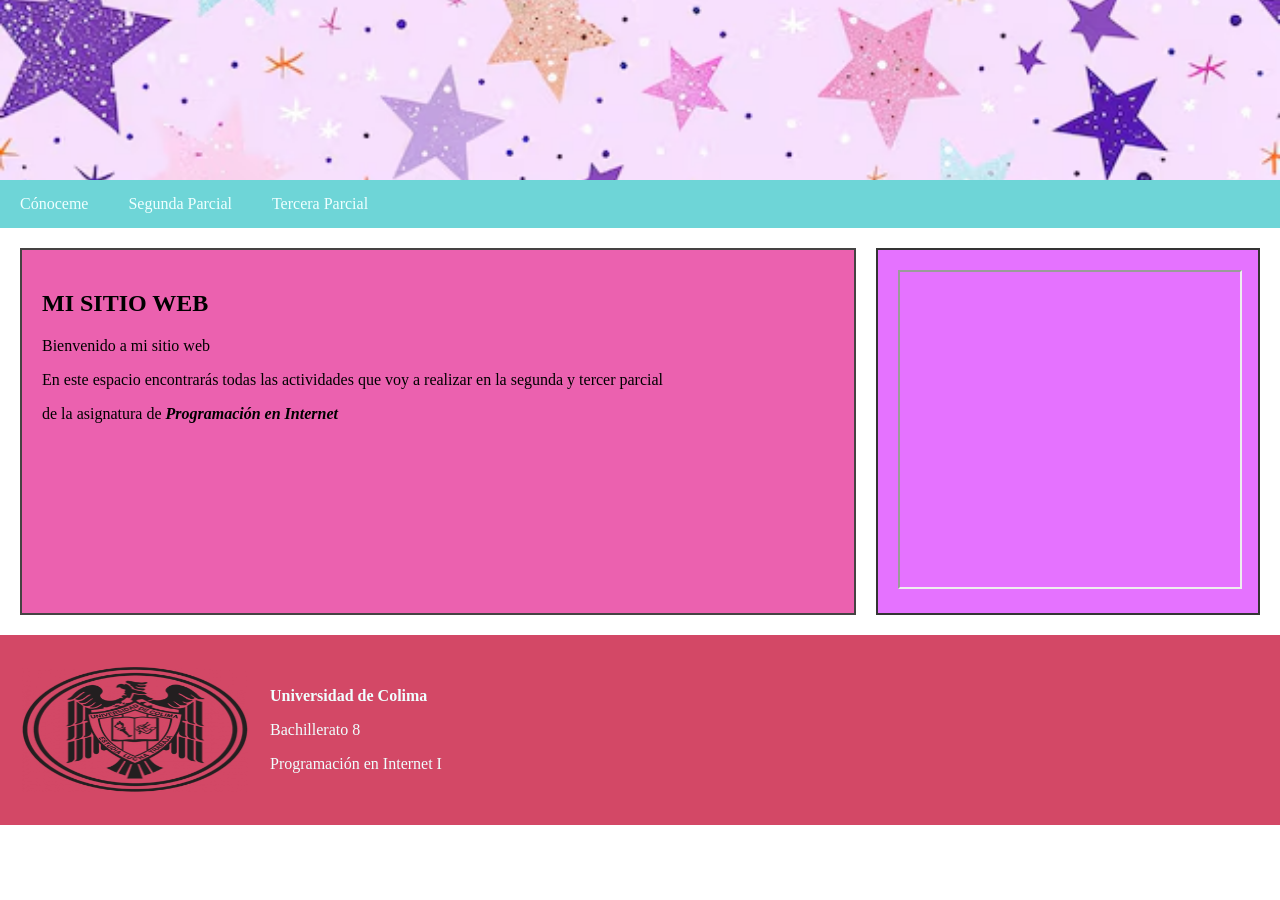
<file: index.html>
<!DOCTYPE html>
<html lang="es">
<head>
    <meta charset="UTF-8">
    <title>Mi Sitio Web</title>
    <link rel="stylesheet" href="estilos.css">
</head>
<body>
    <header><img src="fondo.avif" alt="Fondo de encabezado">
    </header>

    <nav>
        <ul>
            <li> <a href="#">Cónoceme</a>
                <ul>
                    <li><a href="informacion.html">Información personal</a></li>
                    <li><a href="pasatiempos.html">Pasatiempos</a></li>
                </ul>
            </li>

             <li>
    <a href="#">Segunda Parcial</a>
    <ul>
        <li><a href="practica1.html">Práctica uno</a></li>
        <li><a href="posiciones.html">Posiciones</a></li>
        <li><a href="mimundodigital.html">Mi mundo digital</a></li>
        <li><a href="practica-posiciones.html">Práctica de posiciones</a></li>
        <li><a href="comunidad.html">Comunidad digital</a></li>
        <li><a href="temperaturas.html">Conversor de temperaturas</a></li>
    </ul>
</li>

<li><a href="#">Tercera Parcial</a>
                <ul>
                    <li><a href="calificaciones.html">Sistema de calificaciones</a></li>
                </ul>
            </li>
        </ul>
    </nav>
    <section>
        <aside class="principal">
        <h2>MI SITIO WEB</h2>
        <p>Bienvenido a mi sitio web</p>
        <p>En este espacio encontrarás todas las actividades que voy a realizar en la segunda y tercer parcial</p>
        <p> de la asignatura de <b><i>Programación en Internet</i></b>
        </p>
        </aside>
        <aside class="secundario">
            <iframe 
            width ="100%" 
            height="315" 
            src="https://www.youtube.com/?app=desktop&hl=es"
            title="Video de youtube"
></iframe>
        </aside>
    </section>
    <footer>
        <img src="logo-udc.png">

        <div> 
        <p><strong>Universidad de Colima</strong></p>
        <p>Bachillerato 8</p>
        <p>Programación en Internet I</p>
        </div>
    </footer>
</body>
</html>
</file>
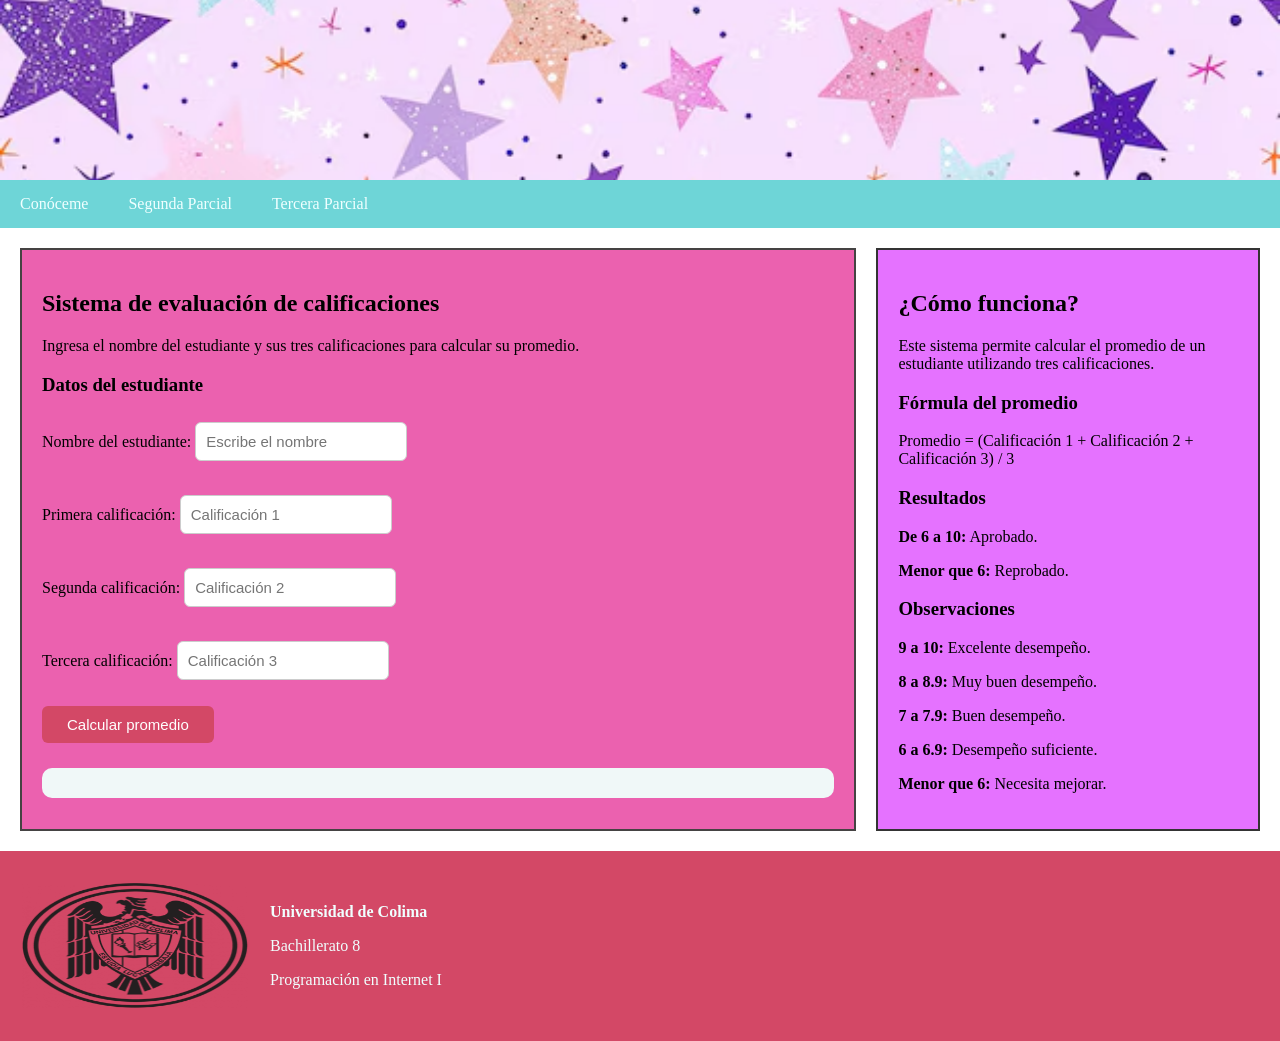
<file: calificaciones.html>
<!DOCTYPE html>
<html lang="es">
<head>
    <meta charset="UTF-8">
    <title>Sistema de evaluación de calificaciones</title>
    <link rel="stylesheet" href="estilos.css">
</head>
<body>

    <header>
        <img src="fondo.avif" alt="Fondo de encabezado">
    </header>

    <nav>
        <ul>
            <li>
                <a href="#">Conóceme</a>
                <ul>
                    <li><a href="informacion.html">Información personal</a></li>
                    <li><a href="pasatiempos.html">Pasatiempos</a></li>
                </ul>
            </li>

            <li>
                <a href="#">Segunda Parcial</a>
                <ul>
                    <li><a href="practica1.html">Práctica uno</a></li>
                    <li><a href="posiciones.html">Posiciones</a></li>
                    <li><a href="mimundodigital.html">Mi mundo digital</a></li>
                    <li><a href="practica-posiciones.html">Práctica de posiciones</a></li>
                    <li><a href="comunidad.html">Comunidad digital</a></li>
                    <li><a href="temperaturas.html">Conversor de temperaturas</a></li>
                </ul>
            </li>

            <li>
                <a href="#">Tercera Parcial</a>
                <ul>
                    <li><a href="calificaciones.html">Sistema de calificaciones</a></li>
                </ul>
            </li>
        </ul>
    </nav>

    <section>

        <aside class="principal">

            <h2>Sistema de evaluación de calificaciones</h2>

            <p>
                Ingresa el nombre del estudiante y sus tres
                calificaciones para calcular su promedio.
            </p>

            <h3>Datos del estudiante</h3>

            <label for="nombre">Nombre del estudiante:</label>
            <input type="text" id="nombre"
                   placeholder="Escribe el nombre">

            <br><br>

            <label for="calificacion1">Primera calificación:</label>
            <input type="number" id="calificacion1"
                   placeholder="Calificación 1" min="0" max="10" step="any">

            <br><br>

            <label for="calificacion2">Segunda calificación:</label>
            <input type="number" id="calificacion2"
                   placeholder="Calificación 2" min="0" max="10" step="any">

            <br><br>

            <label for="calificacion3">Tercera calificación:</label>
            <input type="number" id="calificacion3"
                   placeholder="Calificación 3" min="0" max="10" step="any">

            <br><br>

            <button onclick="calcularPromedio()">
                Calcular promedio
            </button>

            <div id="resultado"></div>

        </aside>

        <aside class="secundario">

            <h2>¿Cómo funciona?</h2>

            <p>
                Este sistema permite calcular el promedio
                de un estudiante utilizando tres calificaciones.
            </p>

            <h3>Fórmula del promedio</h3>

            <p>
                Promedio = (Calificación 1 + Calificación 2 +
                Calificación 3) / 3
            </p>

            <h3>Resultados</h3>

            <p><b>De 6 a 10:</b> Aprobado.</p>
            <p><b>Menor que 6:</b> Reprobado.</p>

            <h3>Observaciones</h3>

            <p><b>9 a 10:</b> Excelente desempeño.</p>
            <p><b>8 a 8.9:</b> Muy buen desempeño.</p>
            <p><b>7 a 7.9:</b> Buen desempeño.</p>
            <p><b>6 a 6.9:</b> Desempeño suficiente.</p>
            <p><b>Menor que 6:</b> Necesita mejorar.</p>

        </aside>

    </section>

    <footer>
        <img src="logo-udc.png" alt="Logo de la Universidad de Colima">

        <div>
            <p><strong>Universidad de Colima</strong></p>
            <p>Bachillerato 8</p>
            <p>Programación en Internet I</p>
        </div>
    </footer>

    <script src="calificaciones.js"></script>

</body>
</html>
</file>
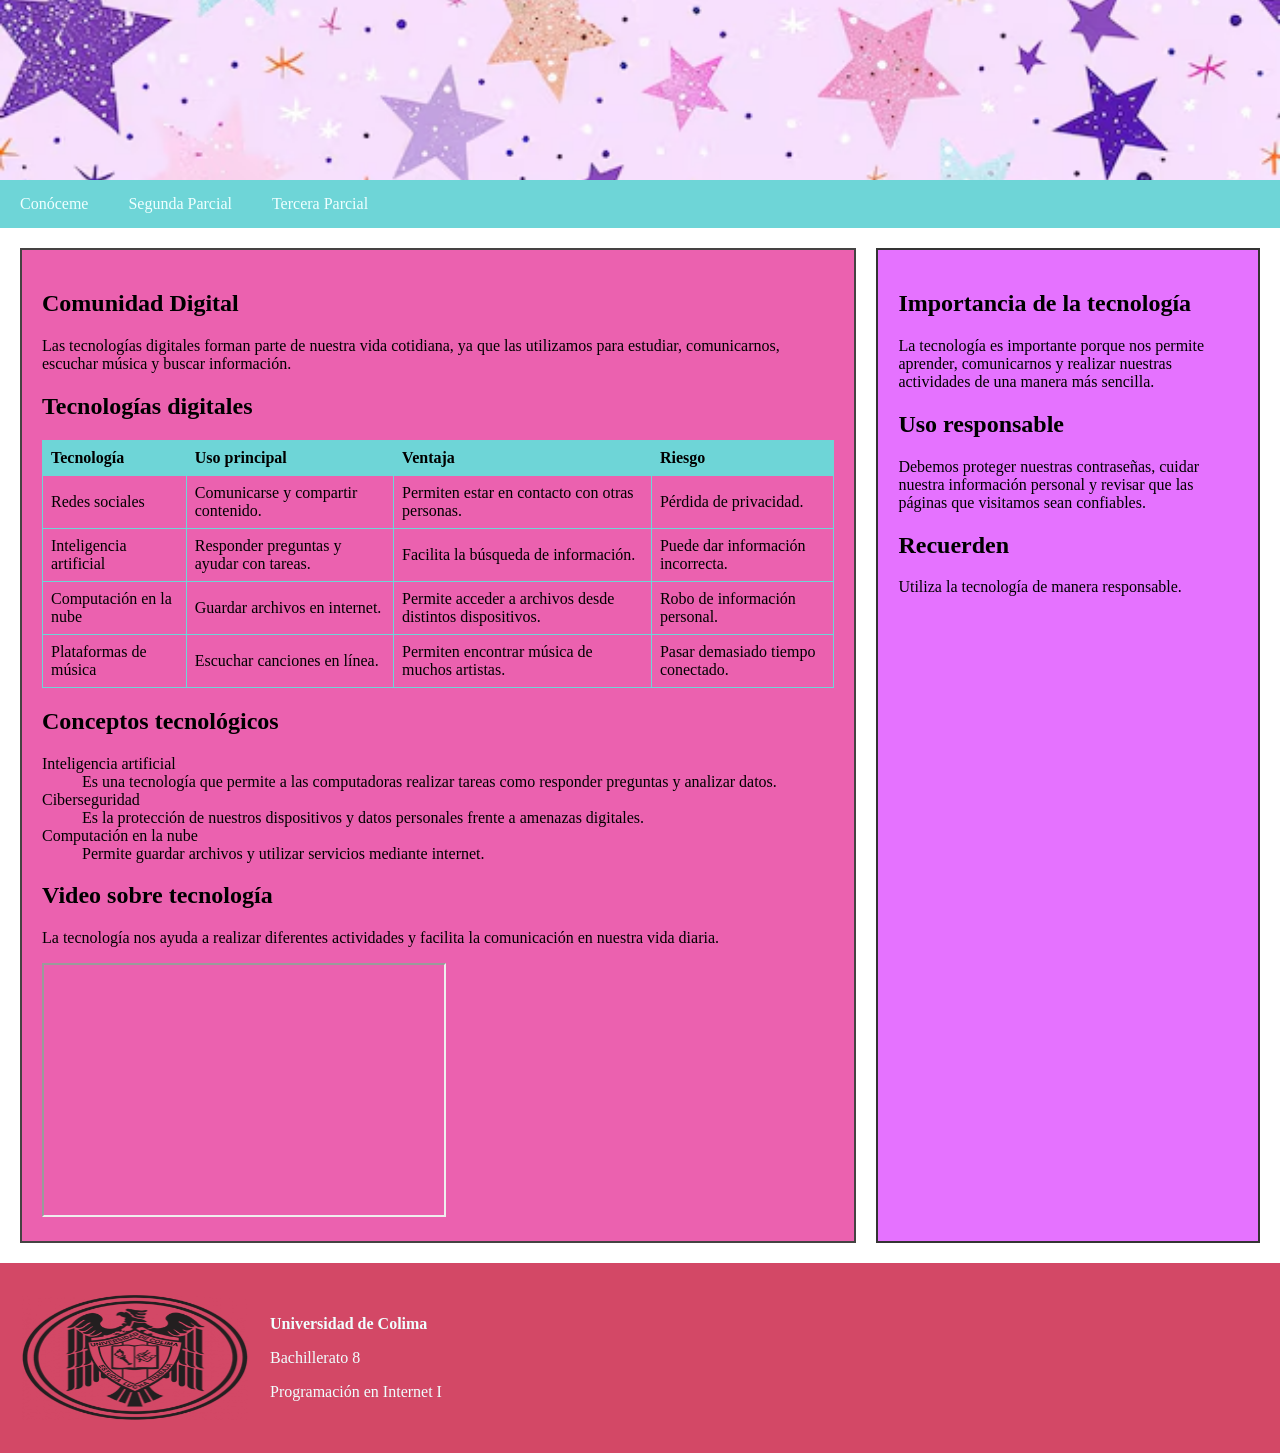
<file: comunidad.html>
<!DOCTYPE html>
<html lang="es">
<head>
    <meta charset="UTF-8">
    <title>Comunidad digital</title>
    <link rel="stylesheet" href="estilos.css">
    </head>
<body>

    <header>
        <img src="fondo.avif">
    </header>

    <nav>
        <ul>
            <li>
                <a href="#">Conóceme</a>
                <ul>
                    <li><a href="informacion.html">Información personal</a></li>
                    <li><a href="pasatiempos.html">Pasatiempos</a></li>
                </ul>
            </li>

            <li>
                <a href="#">Segunda Parcial</a>
                <ul>
                    <li><a href="practica1.html">Práctica uno</a></li>
                    <li><a href="posiciones.html">Posiciones</a></li>
                    <li><a href="mimundodigital.html">Mi mundo digital</a></li>
                    <li><a href="practica-posiciones.html">Práctica de posiciones</a></li>
                    <li><a href="comunidad.html">Comunidad digital</a></li>
                    <li><a href="temperaturas.html">Conversor de temperaturas</a></li>
                </ul>
            </li>

            <li>
                <a href="#">Tercera Parcial</a>
                <ul>
                    <li><a href="calificaciones.html">Sistema de calificaciones</a></li>
                </ul>
            </li>
        </ul>
    </nav>

    <section>

        <aside class="principal">

            <h2>Comunidad Digital</h2>

            <p>
                Las tecnologías digitales forman parte de nuestra vida
                cotidiana, ya que las utilizamos para estudiar, comunicarnos,
                escuchar música y buscar información.
            </p>

            <h2>Tecnologías digitales</h2>

            <table>
                <tr>
                    <th>Tecnología</th>
                    <th>Uso principal</th>
                    <th>Ventaja</th>
                    <th>Riesgo</th>
                </tr>

                <tr>
                    <td>Redes sociales</td>
                    <td>Comunicarse y compartir contenido.</td>
                    <td>Permiten estar en contacto con otras personas.</td>
                    <td>Pérdida de privacidad.</td>
                </tr>

                <tr>
                    <td>Inteligencia artificial</td>
                    <td>Responder preguntas y ayudar con tareas.</td>
                    <td>Facilita la búsqueda de información.</td>
                    <td>Puede dar información incorrecta.</td>
                </tr>

                <tr>
                    <td>Computación en la nube</td>
                    <td>Guardar archivos en internet.</td>
                    <td>Permite acceder a archivos desde distintos dispositivos.</td>
                    <td>Robo de información personal.</td>
                </tr>

                <tr>
                    <td>Plataformas de música</td>
                    <td>Escuchar canciones en línea.</td>
                    <td>Permiten encontrar música de muchos artistas.</td>
                    <td>Pasar demasiado tiempo conectado.</td>
                </tr>
            </table>

            <h2>Conceptos tecnológicos</h2>

            <dl>
                <dt>Inteligencia artificial</dt>
                <dd>
                    Es una tecnología que permite a las computadoras
                    realizar tareas como responder preguntas y analizar datos.
                </dd>

                <dt>Ciberseguridad</dt>
                <dd>
                    Es la protección de nuestros dispositivos y datos
                    personales frente a amenazas digitales.
                </dd>

                <dt>Computación en la nube</dt>
                <dd>
                    Permite guardar archivos y utilizar servicios
                    mediante internet.
                </dd>
            </dl>

            <h2>Video sobre tecnología</h2>

            <p>
                La tecnología nos ayuda a realizar diferentes actividades
                y facilita la comunicación en nuestra vida diaria.
            </p>

            <iframe
                 width="400"
                height="250"
                src="https://www.youtube.com/embed/t0r__0KzJMs"
                title="Video sobre tecnología"
                 allowfullscreen>
            </iframe>

        </aside>

        <aside class="secundario">

            <h2>Importancia de la tecnología</h2>

            <p>
                La tecnología es importante porque nos permite aprender,
                comunicarnos y realizar nuestras actividades de una manera
                más sencilla.
            </p>

            <h2>Uso responsable</h2>

            <p>
                Debemos proteger nuestras contraseñas, cuidar nuestra
                información personal y revisar que las páginas que
                visitamos sean confiables.
            </p>

            <h2>Recuerden</h2>

            <p>Utiliza la tecnología de manera responsable.</p>

        </aside>

    </section>

    <footer>
        <img src="logo-udc.png">

        <div>
            <p><strong>Universidad de Colima</strong></p>
            <p>Bachillerato 8</p>
            <p>Programación en Internet I</p>
        </div>
    </footer>

</body>
</html>
</file>
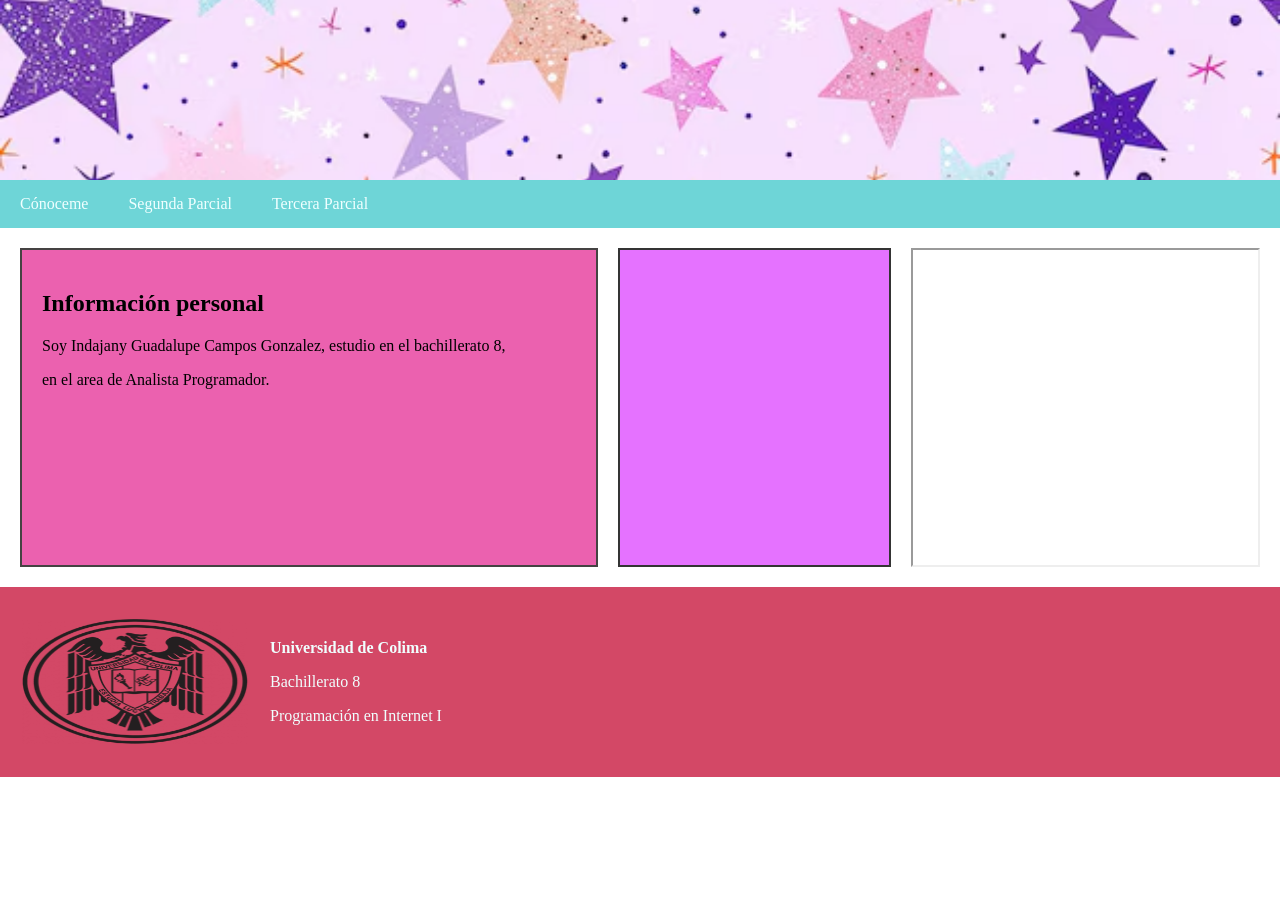
<file: informacion.html>
<!DOCTYPE html>
<html lang="es">
<head>
    <meta charset="UTF-8">
    <title>Mi Sitio Web</title>
    <link rel="stylesheet" href="estilos.css">
</head>
<body>
    <header>
        <img src="fondo.avif">
    </header>
    
    <nav>
        <ul>
            <li> <a href="#">Cónoceme</a>
                <ul>
                    <li><a href="informacion.html">Información personal</a></li>
                    <li><a href="pasatiempos.html">Pasatiempos</a></li>
                </ul>
            </li>
                <li>
                <a href="#">Segunda Parcial</a>
                <ul>
                    <li><a href="practica1.html">Práctica uno</a></li>
                    <li><a href="posiciones.html">Posiciones</a></li>
                    <li><a href="mimundodigital.html">Mi mundo digital</a></li>
                    <li><a href="practica-posiciones.html">Práctica de posiciones</a></li>
                    <li><a href="comunidad.html">Comunidad digital</a></li>
                    <li><a href="temperaturas.html">Conversor de temperaturas</a></li>
                </ul>
            </li>

             <li>
                <a href="#">Tercera Parcial</a>
                <ul>
                    <li><a href="calificaciones.html">Sistema de calificaciones</a></li>
                </ul>
            </li>
        </ul>
    </nav>
    <section>
        <aside class="principal">
        <h2>Información personal</h2>
        <p>Soy Indajany Guadalupe Campos Gonzalez, estudio en el bachillerato 8,</p>
        <p>en el area de Analista Programador.</p>
        </aside>
        
        <aside class="secundario"></aside>
          <iframe width="560" 
          height="315" 
          src="https://share.google/jMDInd20X3bd86Jad" 
          title="Video de youtube"></iframe>
        
    </section>
    <footer>
        <img src="logo-udc.png">

        <div> 
        <p><strong>Universidad de Colima</strong></p>
        <p>Bachillerato 8</p>
        <p>Programación en Internet I</p>
        </div>
    </footer>
</body>
</html>
</file>
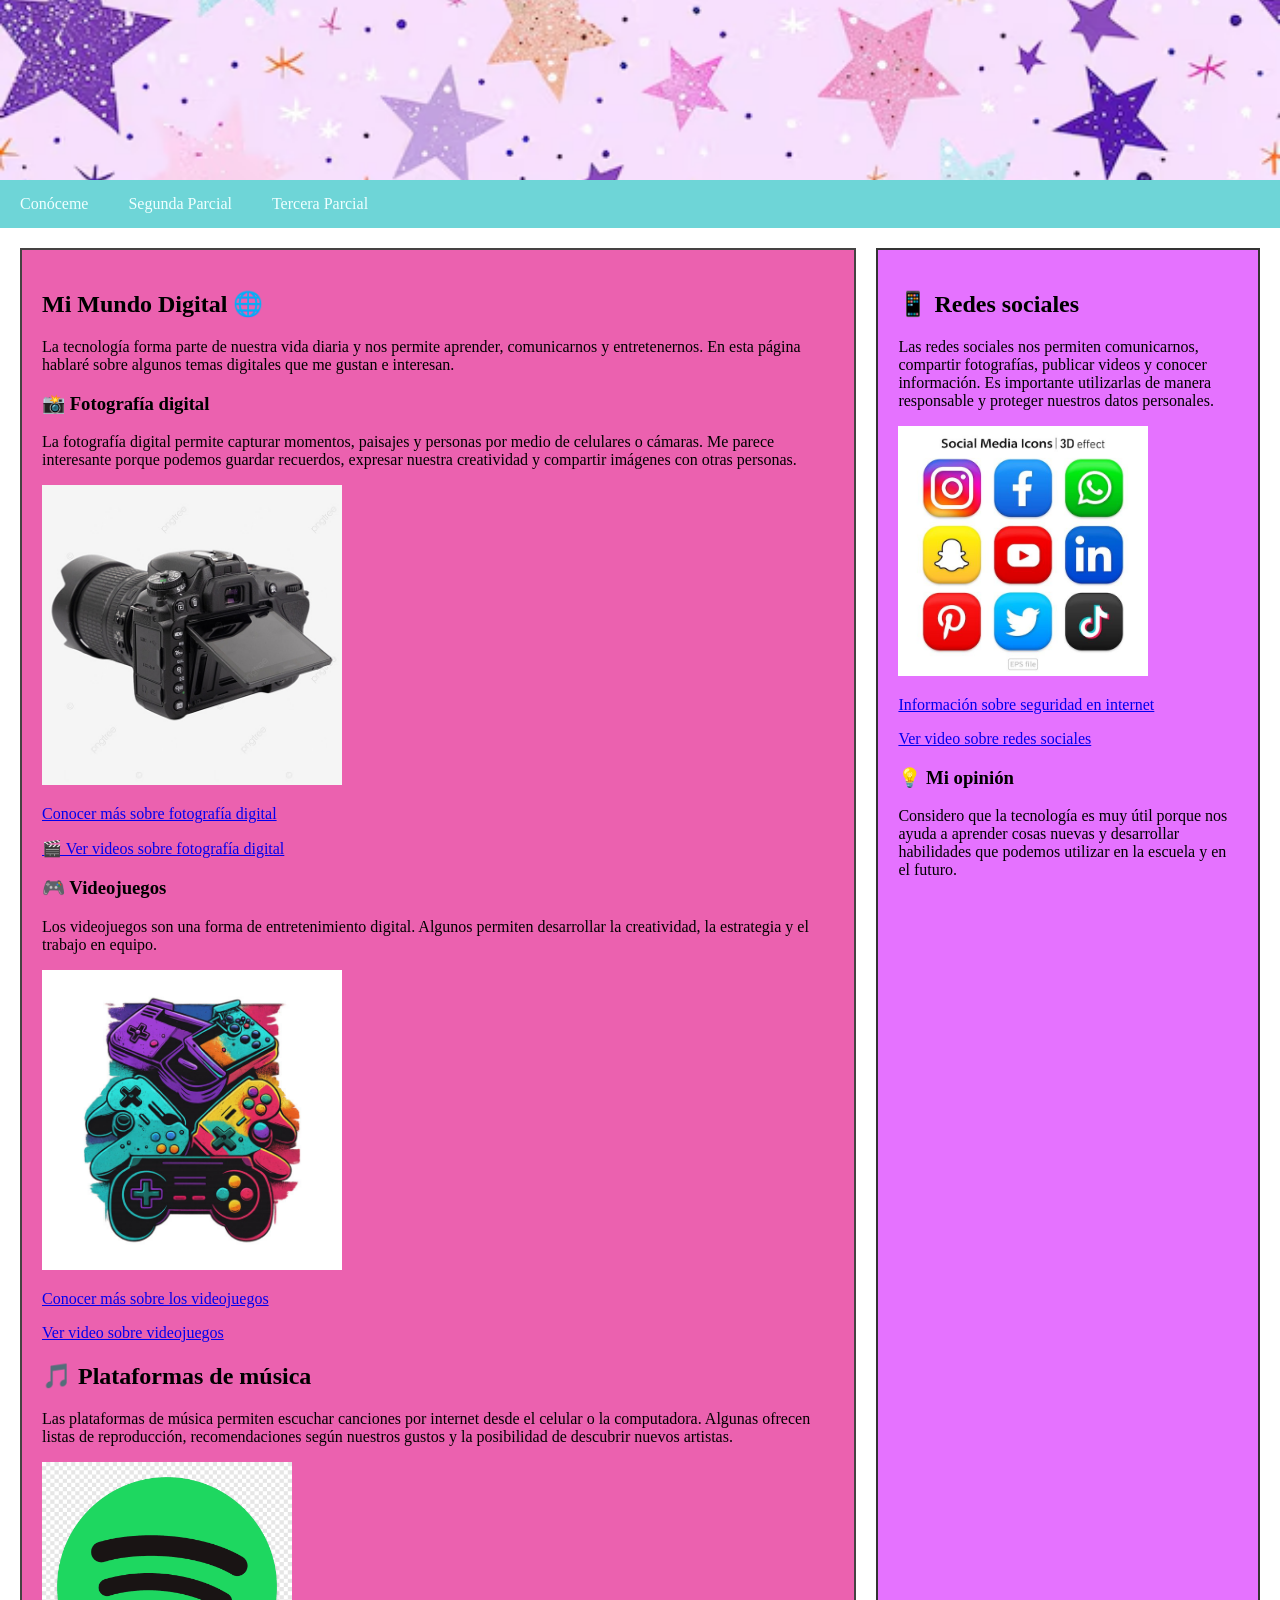
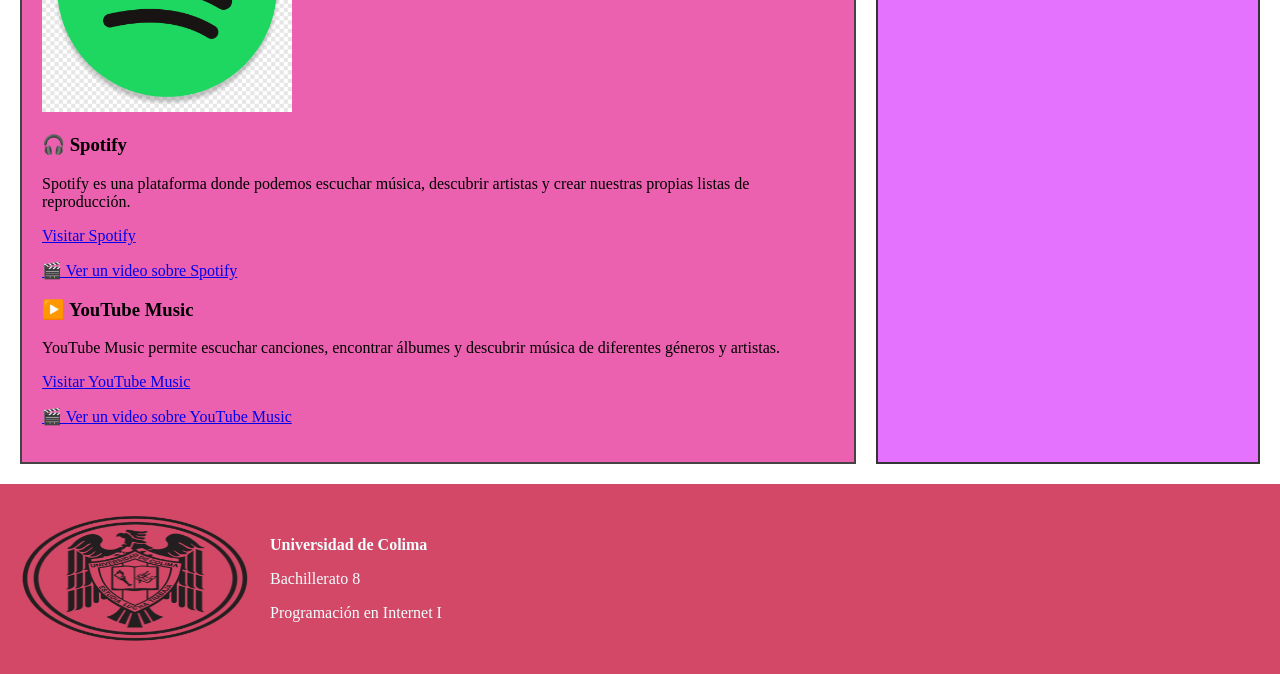
<file: mimundodigital.html>
<!DOCTYPE html> 
<html lang="es">

<head>
    <meta charset="UTF-8">
    <title>Mi Sitio Web</title>
    <link rel="stylesheet" href="estilos.css">
</head>
<body>
    <header>
        <img src="fondo.avif">
    </header>

    <nav>
        <ul>
            <li>
                <a href="#">Conóceme</a>
                <ul>
                    <li><a href="informacion.html">Información personal</a></li>
                    <li><a href="pasatiempos.html">Pasatiempos</a></li>
                </ul>
            </li>

            <li>
                <a href="#">Segunda Parcial</a>
                <ul>
                    <li><a href="practica1.html">Práctica uno</a></li>
                    <li><a href="posiciones.html">Posiciones</a></li>
                    <li><a href="mimundodigital.html">Mi mundo digital</a></li>
                    <li><a href="practica-posiciones.html">Práctica de posiciones</a></li>
                    <li><a href="comunidad.html">Comunidad digital</a></li>
                    <li><a href="temperaturas.html">Conversor de temperaturas</a></li>
                </ul>
            </li>

             <li>
                <a href="#">Tercera Parcial</a>
                <ul>
                    <li><a href="calificaciones.html">Sistema de calificaciones</a></li>
                </ul>
            </li>
        </ul>
    </nav>

    <section>

        <aside class="principal">

            <h2>Mi Mundo Digital 🌐</h2>
            <p>
                La tecnología forma parte de nuestra vida diaria y nos
                permite aprender, comunicarnos y entretenernos.
                En esta página hablaré sobre algunos temas digitales
                que me gustan e interesan.
            </p>

             <h3>📸 Fotografía digital</h3>

            <p>
                La fotografía digital permite capturar momentos,
                paisajes y personas por medio de celulares o cámaras.
                Me parece interesante porque podemos guardar recuerdos,
                expresar nuestra creatividad y compartir imágenes
                con otras personas.
            </p>

            <img
                src="camara.png"
                alt="Cámara para fotografía digital"
                width="300">

            <p>
                <a href="https://www.adobe.com/es/creativecloud/photography/discover/digital-photography.html"
                   target="_blank">
                    Conocer más sobre fotografía digital
                </a>
            </p>

            <p>
                <a href="https://www.youtube.com/results?search_query=fotografia+digital+para+principiantes"
                   target="_blank">
                    🎬 Ver videos sobre fotografía digital
                </a>
            </p>

            <h3>🎮 Videojuegos</h3>

            <p>
                Los videojuegos son una forma de entretenimiento
                digital. Algunos permiten desarrollar la creatividad,
                la estrategia y el trabajo en equipo.
            </p>

            <img
                src="videojuegos.jpg"
                alt="Equipo para videojuegos"
                width="300">

            <p>
                <a href="https://www.esrb.org/"
                   target="_blank">
                    Conocer más sobre los videojuegos
                </a>
            </p>

            <p>
                <a href="https://www.youtube.com/results?search_query=como+se+crean+los+videojuegos"
                   target="_blank">
                    Ver video sobre videojuegos
                </a>
            </p>

            <h2>🎵 Plataformas de música</h2>

            <p>
                Las plataformas de música permiten escuchar canciones
                por internet desde el celular o la computadora.
                Algunas ofrecen listas de reproducción, recomendaciones
                según nuestros gustos y la posibilidad de descubrir
                nuevos artistas.
            </p>

            <img
                src="spotify.png"
                alt="Equipo para escuchar y crear música"
                width="250">

            <h3>🎧 Spotify</h3>

            <p>
                Spotify es una plataforma donde podemos escuchar música,
                descubrir artistas y crear nuestras propias listas
                de reproducción.
            </p>

            <p>
                <a href="https://open.spotify.com/"
                   target="_blank">
                    Visitar Spotify
                </a>
            </p>

            <p>
                <a href="https://www.youtube.com/results?search_query=como+funciona+spotify"
                   target="_blank">
                    🎬 Ver un video sobre Spotify
                </a>
            </p>

            <h3>▶️ YouTube Music</h3>

            <p>
                YouTube Music permite escuchar canciones, encontrar
                álbumes y descubrir música de diferentes géneros
                y artistas.
            </p>

            <p>
                <a href="https://music.youtube.com/"
                   target="_blank">
                    Visitar YouTube Music
                </a>
            </p>

            <p>
                <a href="https://www.youtube.com/results?search_query=como+funciona+youtube+music"
                   target="_blank">
                    🎬 Ver un video sobre YouTube Music
                </a>
            </p>

        </aside>

        <aside class="secundario">
                 <h2>📱 Redes sociales</h2>

            <p>
                Las redes sociales nos permiten comunicarnos,
                compartir fotografías, publicar videos y conocer
                información. Es importante utilizarlas de manera
                responsable y proteger nuestros datos personales.
            </p>

            <img
                src="redes_sociales.jpg"
                alt="Redes sociales"
                width="250">

            <p>
                <a href="https://www.unicef.org/es/end-violence/ciberacoso-que-es-y-como-detenerlo"
                   target="_blank">
                    Información sobre seguridad en internet
                </a>
            </p>

            <p>
                <a href="https://www.youtube.com/results?search_query=uso+responsable+de+las+redes+sociales"
                   target="_blank">
                    Ver video sobre redes sociales
                </a>
            </p>

            <h3>💡 Mi opinión</h3>

            <p>
                Considero que la tecnología es muy útil porque nos
                ayuda a aprender cosas nuevas y desarrollar habilidades
                que podemos utilizar en la escuela y en el futuro.
            </p>
            </aside>
    </section>

    <footer>

        <img src="logo-udc.png">

        <div>
            <p><strong>Universidad de Colima</strong></p>
            <p>Bachillerato 8</p>
            <p>Programación en Internet I</p>
        </div>

    </footer>

</body>
</html>
</file>
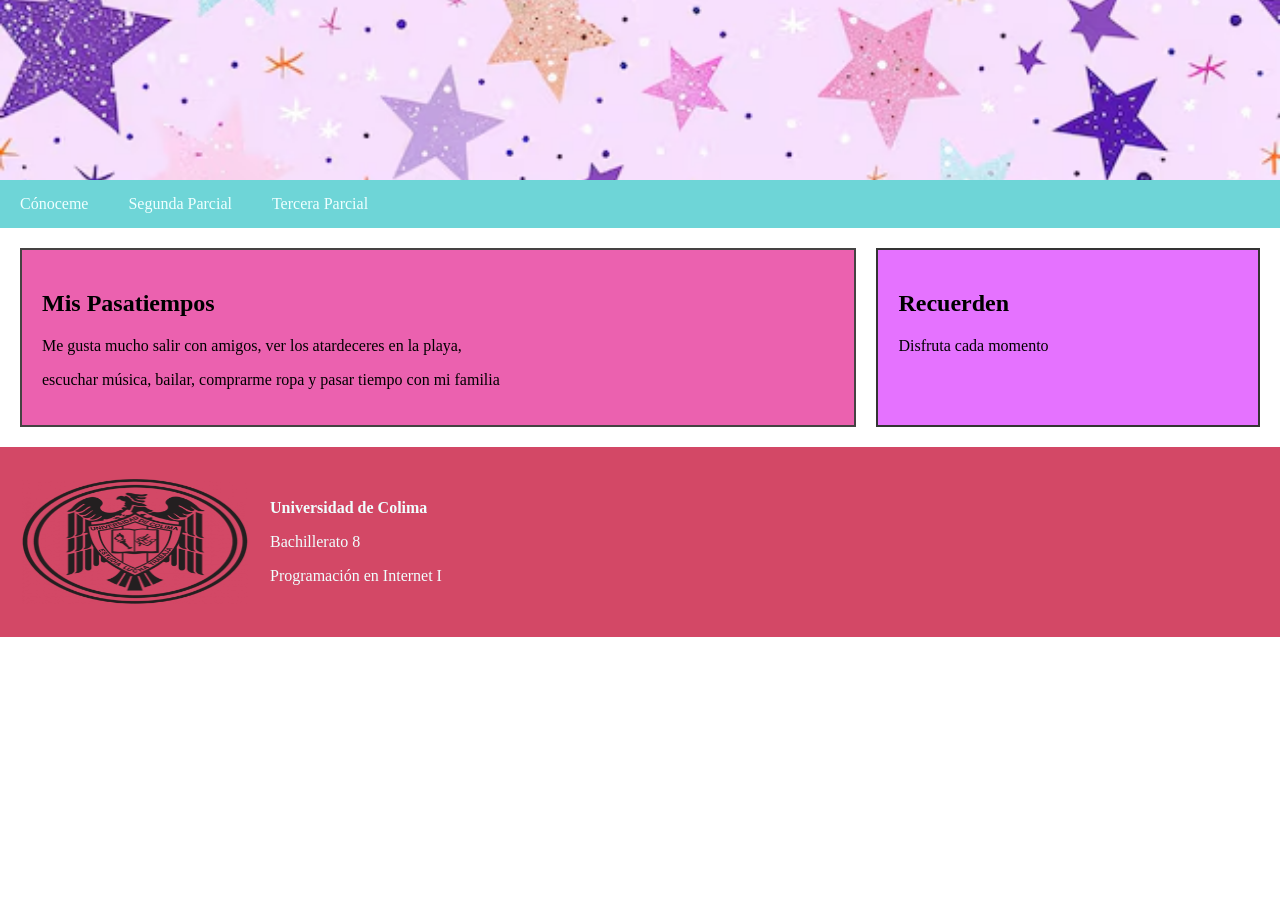
<file: pasatiempos.html>
<!DOCTYPE html>
<html lang="es">
<head>
    <meta charset="UTF-8">
    <title>Mi Sitio Web</title>
    <link rel="stylesheet" href="estilos.css">
</head>
<body>
    <header><img src="fondo.avif">
    </header>

    <nav>
        <ul>
            <li> <a href="#">Cónoceme</a>
                <ul>
                    <li><a href="informacion.html">Información personal</a></li>
                    <li><a href="pasatiempos.html">Pasatiempos</a></li>
                </ul>
            </li>
                <li>
                <a href="#">Segunda Parcial</a>
                <ul>
                    <li><a href="practica1.html">Práctica uno</a></li>
                    <li><a href="posiciones.html">Posiciones</a></li>
                    <li><a href="mimundodigital.html">Mi mundo digital</a></li>
                    <li><a href="practica-posiciones.html">Práctica de posiciones</a></li>
                    <li><a href="comunidad.html">Comunidad digital</a></li>
                    <li><a href="temperaturas.html">Conversor de temperaturas</a></li>
                </ul>
            </li>

            <li>
                <a href="#">Tercera Parcial</a>
                <ul>
                    <li><a href="calificaciones.html">Sistema de calificaciones</a></li>
                </ul>
            </li>
        </ul>
    </nav>
    <section>
        <aside class="principal">
        <h2>Mis Pasatiempos</h2>
        <p>Me gusta mucho salir con amigos, ver los atardeceres en la playa,</p>
        <p>escuchar música, bailar, comprarme ropa y pasar tiempo con mi familia</p>
        </aside>
        <aside class="secundario">
          <h2>Recuerden</h2>
          <p>Disfruta cada momento</p>
        </aside>
    </section>
    
    <footer>
        <img src="logo-udc.png">

        <div> 
        <p><strong>Universidad de Colima</strong></p>
        <p>Bachillerato 8</p>
        <p>Programación en Internet I</p>
        </div>
    </footer>
</body>
</html>
</file>
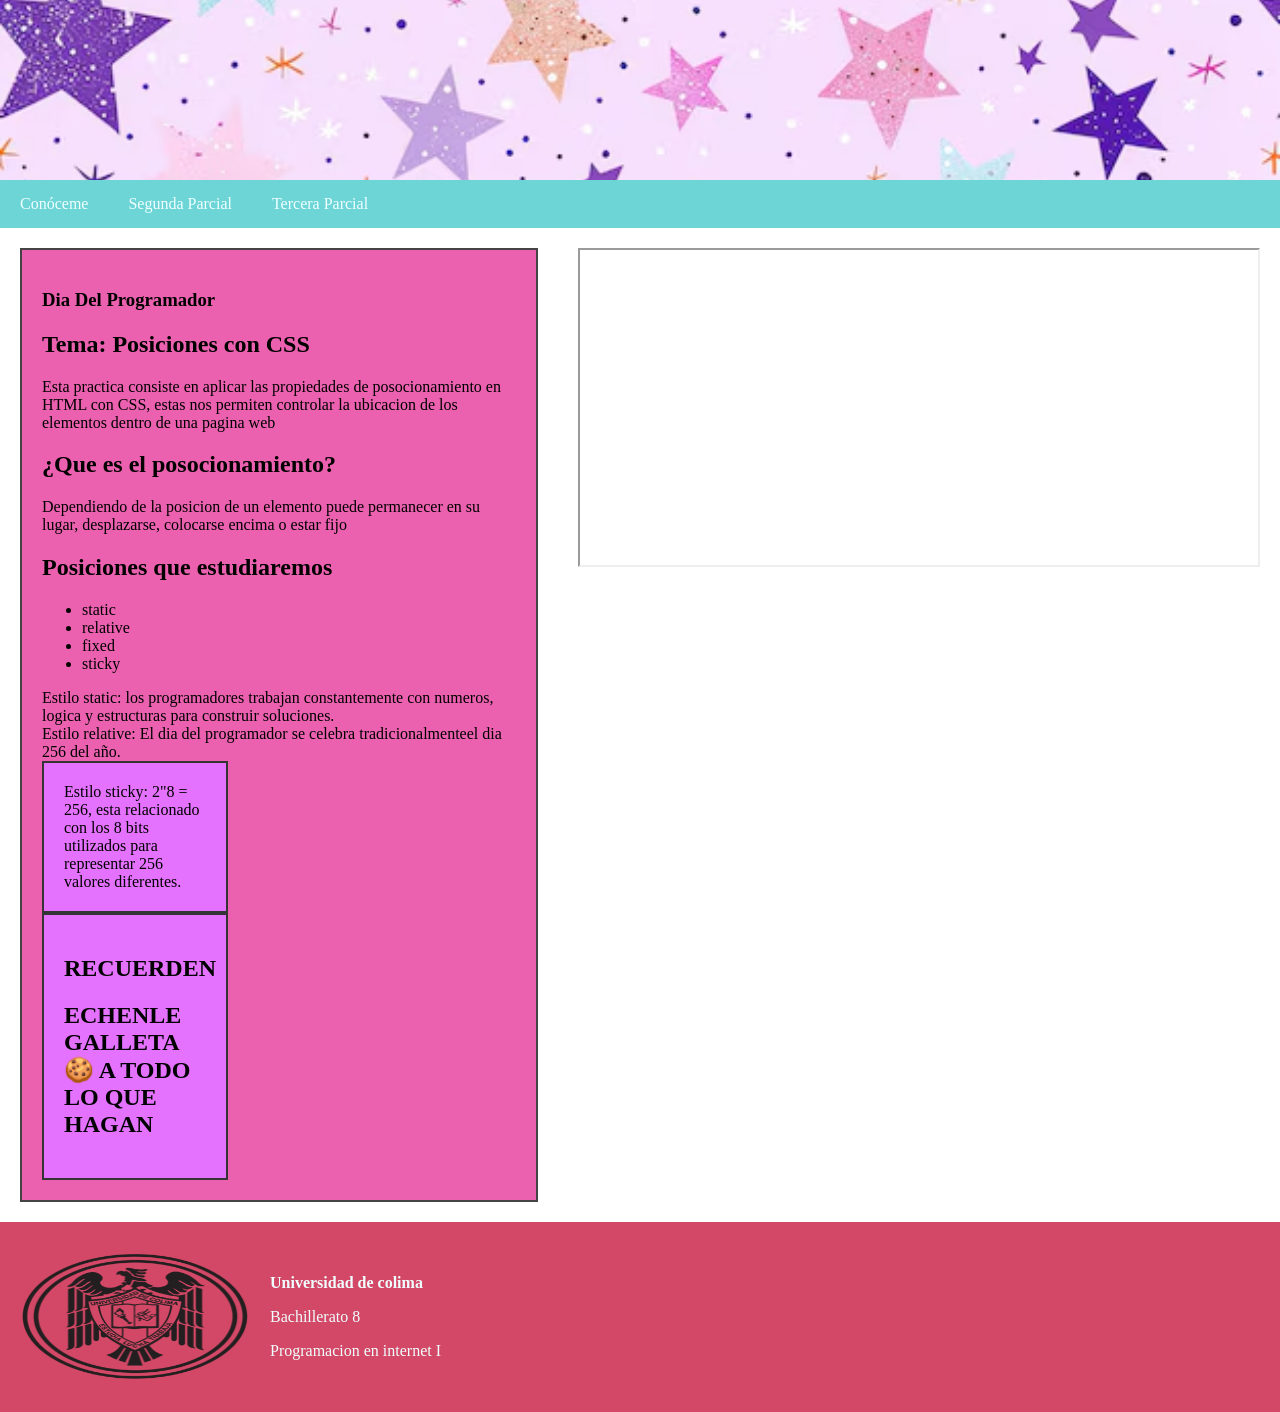
<file: posiciones.html>
<!DOCTYPE html>
<html lang="es">
    <head> 
    <meta charset="UTF-8">
    <title> Mi Sitio Web </title>
     <link rel="stylesheet" href="estilos.css">
   </head> 
   <body> 
    <header> <img src = "fondo.avif"></header>
    <nav>
        <ul>
            <li><a  href="#"> Conóceme</a>
                <ul>
                    <li><a href= " informacion.html"> Informacion personal</a></li>
                    <li><a href="pasatiempos.html"> Pasatiempos</a></li>
                </ul>
            </li>
            <li>
                <a href="#">Segunda Parcial</a>
                <ul>
                    <li><a href="practica1.html">Práctica uno</a></li>
                    <li><a href="posiciones.html">Posiciones</a></li>
                    <li><a href="mimundodigital.html">Mi mundo digital</a></li>
                    <li><a href="practica-posiciones.html">Práctica de posiciones</a></li>
                    <li><a href="comunidad.html">Comunidad digital</a></li>
                    <li><a href="temperaturas.html">Conversor de temperaturas</a></li>
                </ul>
            </li>

            <li>
                <a href="#">Tercera Parcial</a>
                <ul>
                    <li><a href="calificaciones.html">Sistema de calificaciones</a></li>
                </ul>
            </li>
        </ul>
    </nav>
    <section> 
        <aside class="principal">
        <h1>Dia Del Programador </h1>
        <h2> Tema: Posiciones con CSS</h2>
        <p>Esta practica consiste en aplicar las propiedades  de posocionamiento en HTML con CSS, estas nos permiten controlar la ubicacion de los 
            elementos dentro de una pagina web</p>
        <h2>¿Que es el posocionamiento? </h2>
                <p>  Dependiendo de la posicion de un elemento puede permanecer en su lugar, desplazarse, colocarse encima o estar fijo </p>
            <h2> Posiciones que estudiaremos</h2>
            <ul>
                <li> static </li>
                <li> relative</li>
                <li> fixed</li>
                <li> sticky</li>
            </ul>
            <div class="Programador static">
                Estilo static: los programadores trabajan constantemente con numeros,
                logica y estructuras para construir soluciones.
            </div>
            <div class = "ejemplo"> 
                <div class ="programador static">
                    Estilo relative: El dia del programador se celebra tradicionalmenteel dia 256 del año.
                </div>
            </div>
            <div class=" ejemplo">
                <div class=" programador secundario">
                    Estilo sticky: 2"8 = 256, esta relacionado con los 8 bits utilizados para representar 256 valores diferentes. 
                </div>
            </div>

             <div class="secundario">
                <h2> RECUERDEN <H2> ECHENLE GALLETA🍪 A TODO LO QUE HAGAN
            </div>
                
        </aside>
        <aside class="Secundario"></aside>
        <iframe width="100%" height="315" src="https://www.youtube.com/watch?v=FyS5dAywkEo" 
        title="video de YouTube" ></iframe>
    </section>
    <footer>
        <img src="logo-udc.png">
        <div>
            <p><strong> Universidad de colima</strong></p>
            <p>Bachillerato 8</p>
            <p> Programacion en internet I</p>
        <div>
    </footer>
 </body>

</html>
</file>
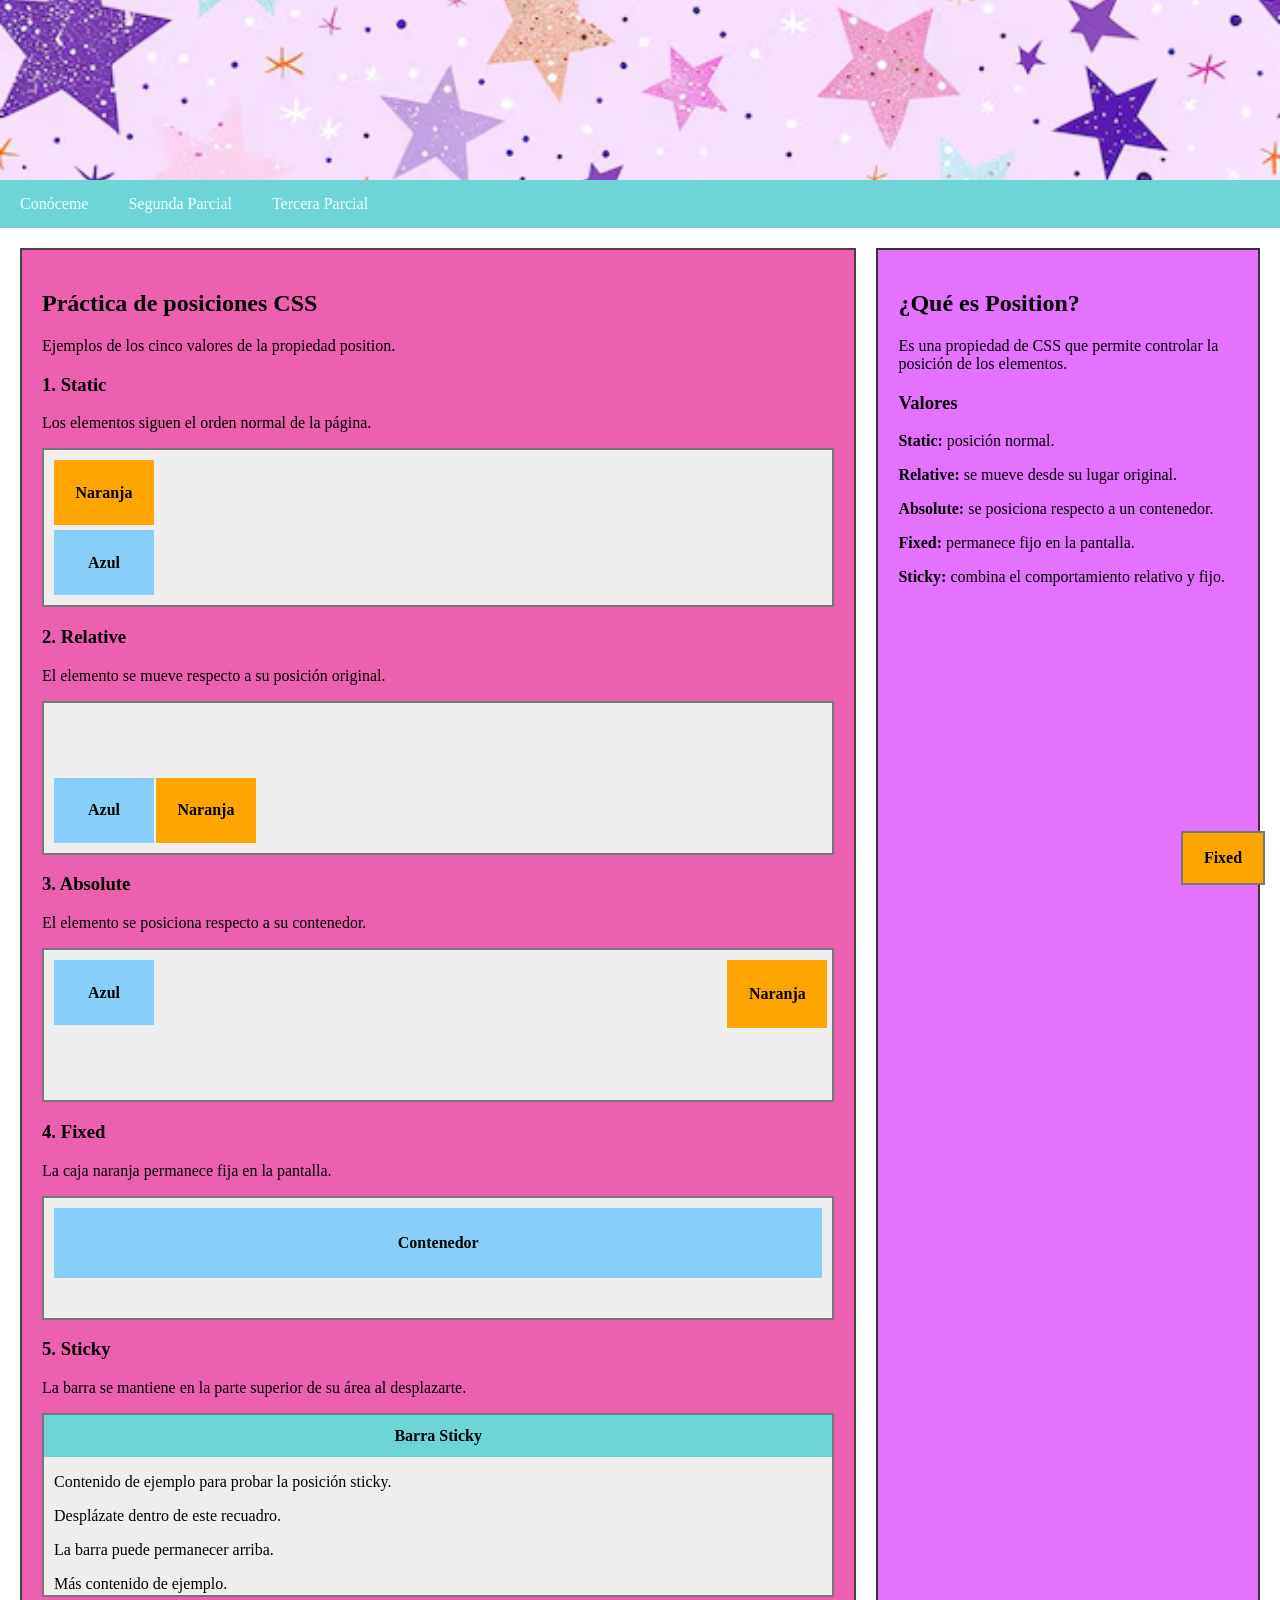
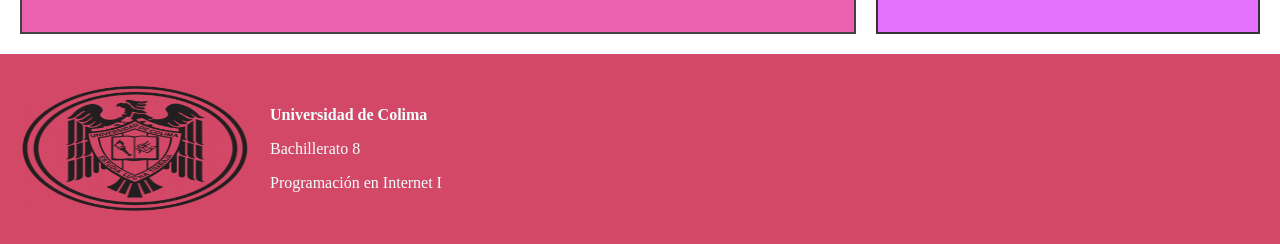
<file: practica-posiciones.html>
<!DOCTYPE html>
<html lang="es">
<head>
    <meta charset="UTF-8">
    <title>Práctica de posiciones</title>
    <link rel="stylesheet" href="estilos.css">
    <link rel="stylesheet" href="practica-posiciones.css">
</head>
<body>

    <header>
        <img src="fondo.avif" alt="Fondo de encabezado">
    </header>

    <nav>
        <ul>
            <li>
                <a href="#">Conóceme</a>
                <ul>
                    <li><a href="informacion.html">Información personal</a></li>
                    <li><a href="pasatiempos.html">Pasatiempos</a></li>
                </ul>
            </li>

            <li>
                <a href="#">Segunda Parcial</a>
                <ul>
                    <li><a href="practica1.html">Práctica uno</a></li>
                    <li><a href="posiciones.html">Posiciones</a></li>
                    <li><a href="mimundodigital.html">Mi mundo digital</a></li>
                    <li><a href="practica-posiciones.html">Práctica de posiciones</a></li>
                    <li><a href="comunidad.html">Comunidad digital</a></li>
                    <li><a href="temperaturas.html">Conversor de temperaturas</a></li>
                </ul>
            </li>

            <li>
                <a href="#">Tercera Parcial</a>
                <ul>
                    <li><a href="calificaciones.html">Sistema de calificaciones</a></li>
                </ul>
            </li>
        </ul>
    </nav>

    <section>
        <aside class="principal">
            <h2>Práctica de posiciones CSS</h2>
            <p>Ejemplos de los cinco valores de la propiedad position.</p>

            <h3>1. Static</h3>
            <p>Los elementos siguen el orden normal de la página.</p>
            <div class="contenedor static">
                <div class="caja naranja">Naranja</div>
                <div class="caja azul">Azul</div>
            </div>

            <h3>2. Relative</h3>
            <p>El elemento se mueve respecto a su posición original.</p>
            <div class="contenedor relative">
                <div class="caja naranja">Naranja</div>
                <div class="caja azul">Azul</div>
            </div>

            <h3>3. Absolute</h3>
            <p>El elemento se posiciona respecto a su contenedor.</p>
            <div class="contenedor absolute">
                <div class="caja naranja">Naranja</div>
                <div class="caja azul">Azul</div>
            </div>

            <h3>4. Fixed</h3>
            <p>La caja naranja permanece fija en la pantalla.</p>
            <div class="contenedor fixed">
                <div class="caja azul">Contenedor</div>
            </div>

            <h3>5. Sticky</h3>
            <p>La barra se mantiene en la parte superior de su área al desplazarte.</p>
            <div class="contenedor sticky">
                <div class="barra-sticky">Barra Sticky</div>
                <p>Contenido de ejemplo para probar la posición sticky.</p>
                <p>Desplázate dentro de este recuadro.</p>
                <p>La barra puede permanecer arriba.</p>
                <p>Más contenido de ejemplo.</p>
                <p>Fin de la demostración.</p>
            </div>
        </aside>

        <aside class="secundario">
            <h2>¿Qué es Position?</h2>
            <p>Es una propiedad de CSS que permite controlar la posición de los elementos.</p>

            <h3>Valores</h3>
            <p><b>Static:</b> posición normal.</p>
            <p><b>Relative:</b> se mueve desde su lugar original.</p>
            <p><b>Absolute:</b> se posiciona respecto a un contenedor.</p>
            <p><b>Fixed:</b> permanece fijo en la pantalla.</p>
            <p><b>Sticky:</b> combina el comportamiento relativo y fijo.</p>
        </aside>
    </section>

    <footer>
        <img src="logo-udc.png" alt="Logo de la Universidad de Colima">

        <div>
            <p><strong>Universidad de Colima</strong></p>
            <p>Bachillerato 8</p>
            <p>Programación en Internet I</p>
        </div>
    </footer>

</body>
</html>
</file>
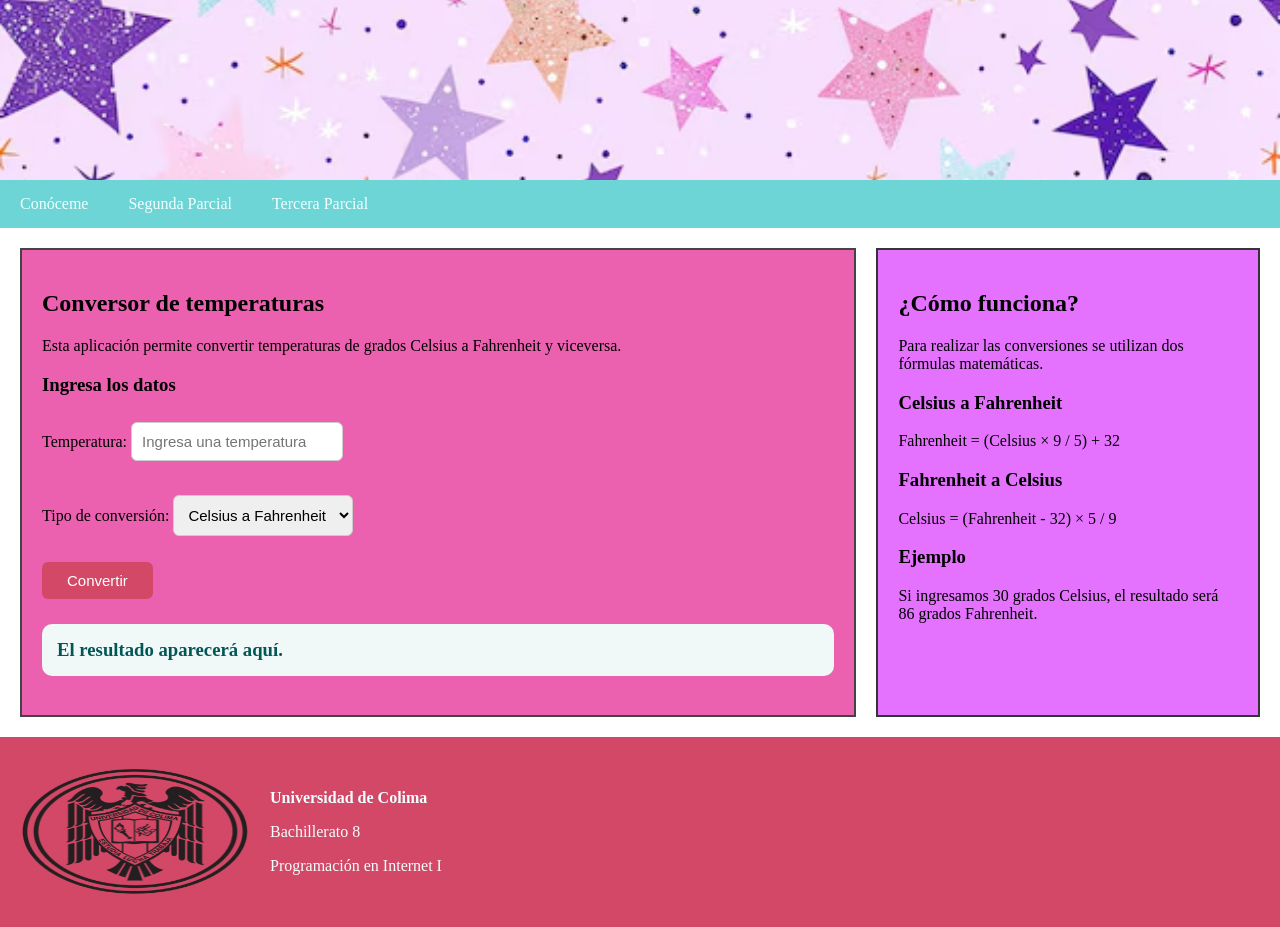
<file: temperaturas.html>
<!DOCTYPE html>
<html lang="es">
<head>
    <meta charset="UTF-8">
    <title>Conversor de temperaturas</title>
    <link rel="stylesheet" href="estilos.css">
</head>
<body>

    <header>
        <img src="fondo.avif" alt="Fondo de encabezado">
    </header>

    <nav>
        <ul>
            <li>
                <a href="#">Conóceme</a>
                <ul>
                    <li><a href="informacion.html">Información personal</a></li>
                    <li><a href="pasatiempos.html">Pasatiempos</a></li>
                </ul>
            </li>

            <li>
                <a href="#">Segunda Parcial</a>
                <ul>
                    <li><a href="practica1.html">Práctica uno</a></li>
                    <li><a href="posiciones.html">Posiciones</a></li>
                    <li><a href="mimundodigital.html">Mi mundo digital</a></li>
                    <li><a href="practica-posiciones.html">Práctica de posiciones</a></li>
                    <li><a href="comunidad.html">Comunidad digital</a></li>
                    <li><a href="temperaturas.html">Conversor de temperaturas</a></li>
                </ul>
            </li>

            <li>
                <a href="#">Tercera Parcial</a>
                <ul>
                    <li><a href="calificaciones.html">Sistema de calificaciones</a></li>
                </ul>
            </li>
        </ul>
    </nav>

    <section>

        <aside class="principal">

            <h2>Conversor de temperaturas</h2>

            <p>
                Esta aplicación permite convertir temperaturas
                de grados Celsius a Fahrenheit y viceversa.
            </p>

            <h3>Ingresa los datos</h3>

            <label for="temperatura">Temperatura:</label>
            <input type="number" id="temperatura"
                   placeholder="Ingresa una temperatura">

            <br><br>

            <label for="conversion">Tipo de conversión:</label>

            <select id="conversion">
                <option value="celsius">Celsius a Fahrenheit</option>
                <option value="fahrenheit">Fahrenheit a Celsius</option>
            </select>

            <br><br>

            <button onclick="convertir()">Convertir</button>

            <h3 id="resultado">
                El resultado aparecerá aquí.
            </h3>

        </aside>

        <aside class="secundario">

            <h2>¿Cómo funciona?</h2>

            <p>
                Para realizar las conversiones se utilizan
                dos fórmulas matemáticas.
            </p>

            <h3>Celsius a Fahrenheit</h3>

            <p>
                Fahrenheit = (Celsius × 9 / 5) + 32
            </p>

            <h3>Fahrenheit a Celsius</h3>

            <p>
                Celsius = (Fahrenheit - 32) × 5 / 9
            </p>

            <h3>Ejemplo</h3>

            <p>
                Si ingresamos 30 grados Celsius,
                el resultado será 86 grados Fahrenheit.
            </p>

        </aside>

    </section>

    <footer>
        <img src="logo-udc.png" alt="Logo de la Universidad de Colima">

        <div>
            <p><strong>Universidad de Colima</strong></p>
            <p>Bachillerato 8</p>
            <p>Programación en Internet I</p>
        </div>
    </footer>

    <script src="temperaturas.js"></script>

</body>
</html>
</file>
<file: estilos.css>
body{
    margin:0;
}

header{
    width: 100%;
    height: 180px;
}

header img {
    width: 100%;
    height: 180px;
    object-fit: cover;

}

/* Estilos del menu */

nav {
    background-color: rgb(110, 213, 215);
}

nav ul{
list-style: none;
margin: 0;
padding: 0;
}

nav > ul {
    display:flex;
}

nav li {
    position: relative;
}

nav a{
    display: block;
    color: azure;
    text-decoration: none;
    padding: 15px 20px;
}

nav a:hover {
background-color: rgba(127, 255, 212, 0.39);
}

/*Estilos del submenu*/
nav li ul {
    display:none;
    position: absolute;
    background-color: pink;
    min-width: 180px;
}

nav li:hover ul{
    display:block;
}
/* Estilos del pie de pagina */

footer {
    background-color: rgb(211, 72, 102);
    color:azure;
    display: flex;
    align-items: center;
    padding: 20px;
}

footer img {
    width: 230px;
    height: 150px;
    margin-right: 20px;
}

/*estilos para el cuerpo de la pagina*/
section{
    display: flex;
    gap: 20px;
    /*el gap es el espacio que hay entre el section y los aside*/
    padding: 20px;
    min-width: 350px;
}

.principal {
    width: 70%;
    background-color: rgb(235, 97, 175);
    padding: 20px;
    border: 2px solid rgb(69, 67, 67);
}

.secundario {
    width: 30%;
    background-color: rgb(229, 114, 255);
    padding: 20px;
    border: 2px solid rgb(52, 52, 52);
}

/* Estilos de Comunidad digital */

table {
    width: 100%;
    border-collapse: collapse;
    margin-top: 15px;
    margin-bottom: 20px;
}

th, td {
    border: 1px solid rgb(110, 213, 215);
    padding: 8px;
    text-align: left;
}

th {
    background-color: rgb(110, 213, 215);
}

iframe {
    max-width: 100%;
}

/* Estilos del conversor de temperaturas */

.principal input,
.principal select {
    padding: 10px;
    margin: 8px 0;
    border: 1px solid #ccc;
    border-radius: 6px;
    font-size: 15px;
}

.principal button {
    padding: 10px 25px;
    background-color: rgb(211, 72, 102);
    color: white;
    border: none;
    border-radius: 6px;
    cursor: pointer;
    font-size: 15px;
}

.principal button:hover {
    background-color: rgb(180, 55, 85);
}

#resultado {
    margin-top: 25px;
    color: rgb(2, 86, 86);
}

/* Estilos del sistema de calificaciones */

.principal input {
    padding: 10px;
    margin: 8px 0;
    border: 1px solid #ccc;
    border-radius: 6px;
    font-size: 15px;
}

.principal button {
    padding: 10px 25px;
    background-color: rgb(211, 72, 102);
    color: white;
    border: none;
    border-radius: 6px;
    cursor: pointer;
    font-size: 15px;
}

.principal button:hover {
    background-color: rgb(180, 55, 85);
}

#resultado {
    margin-top: 25px;
    padding: 15px;
    background-color: rgb(240, 248, 248);
    border-radius: 10px;
}

#resultado h3 {
    color: rgb(211, 72, 102);
}
</file>
<file: practica-posiciones.css>
/* Estilos de los ejemplos de Position */

.contenedor {
    position: relative;
    min-height: 130px;
    margin: 15px 0;
    padding: 10px;
    background-color: #eeeeee;
    border: 2px solid #777777;
}

.caja {
    width: 100px;
    height: 65px;
    display: flex;
    align-items: center;
    justify-content: center;
    font-weight: bold;
}

.naranja {
    background-color: orange;
    color: black;
}

.azul {
    background-color: lightskyblue;
    color: black;
}

/* 1. Static */

.static .naranja {
    position: static;
    margin-bottom: 5px;
}

/* 2. Relative */

.relative .naranja {
    position: relative;
    background: orange;
    width: 100px;
    height: 65px;
    top: 65px;
    left: 102px;
}

/* 3. Absolute */

.absolute .naranja {
    position: absolute;
  background: orange;
  width: 100px;
  height: 68px;
    right: 5px;
}

/* 4. Fixed */

.fixed {
    min-height: 100px;
}

.fixed .azul {
    width: 100%;
    height: 70px;
}

.fixed::after {
    content: "Fixed";
    position: fixed;
    right: 15px;
    bottom: 15px;
    width: 80px;
    height: 50px;
    background-color: orange;
    border: 2px solid #777777;
    display: flex;
    align-items: center;
    justify-content: center;
    font-weight: bold;
    z-index: 1000;
}

/* 5. Sticky */

.sticky {
    height: 180px;
    overflow-y: auto;
    padding: 0;
}

.barra-sticky {
    position: sticky;
    top: 0;
    background-color: rgb(110, 213, 215);
    padding: 12px;
    text-align: center;
    font-weight: bold;
    z-index: 1;
}

.sticky p {
    padding: 0 10px;
}
</file>
